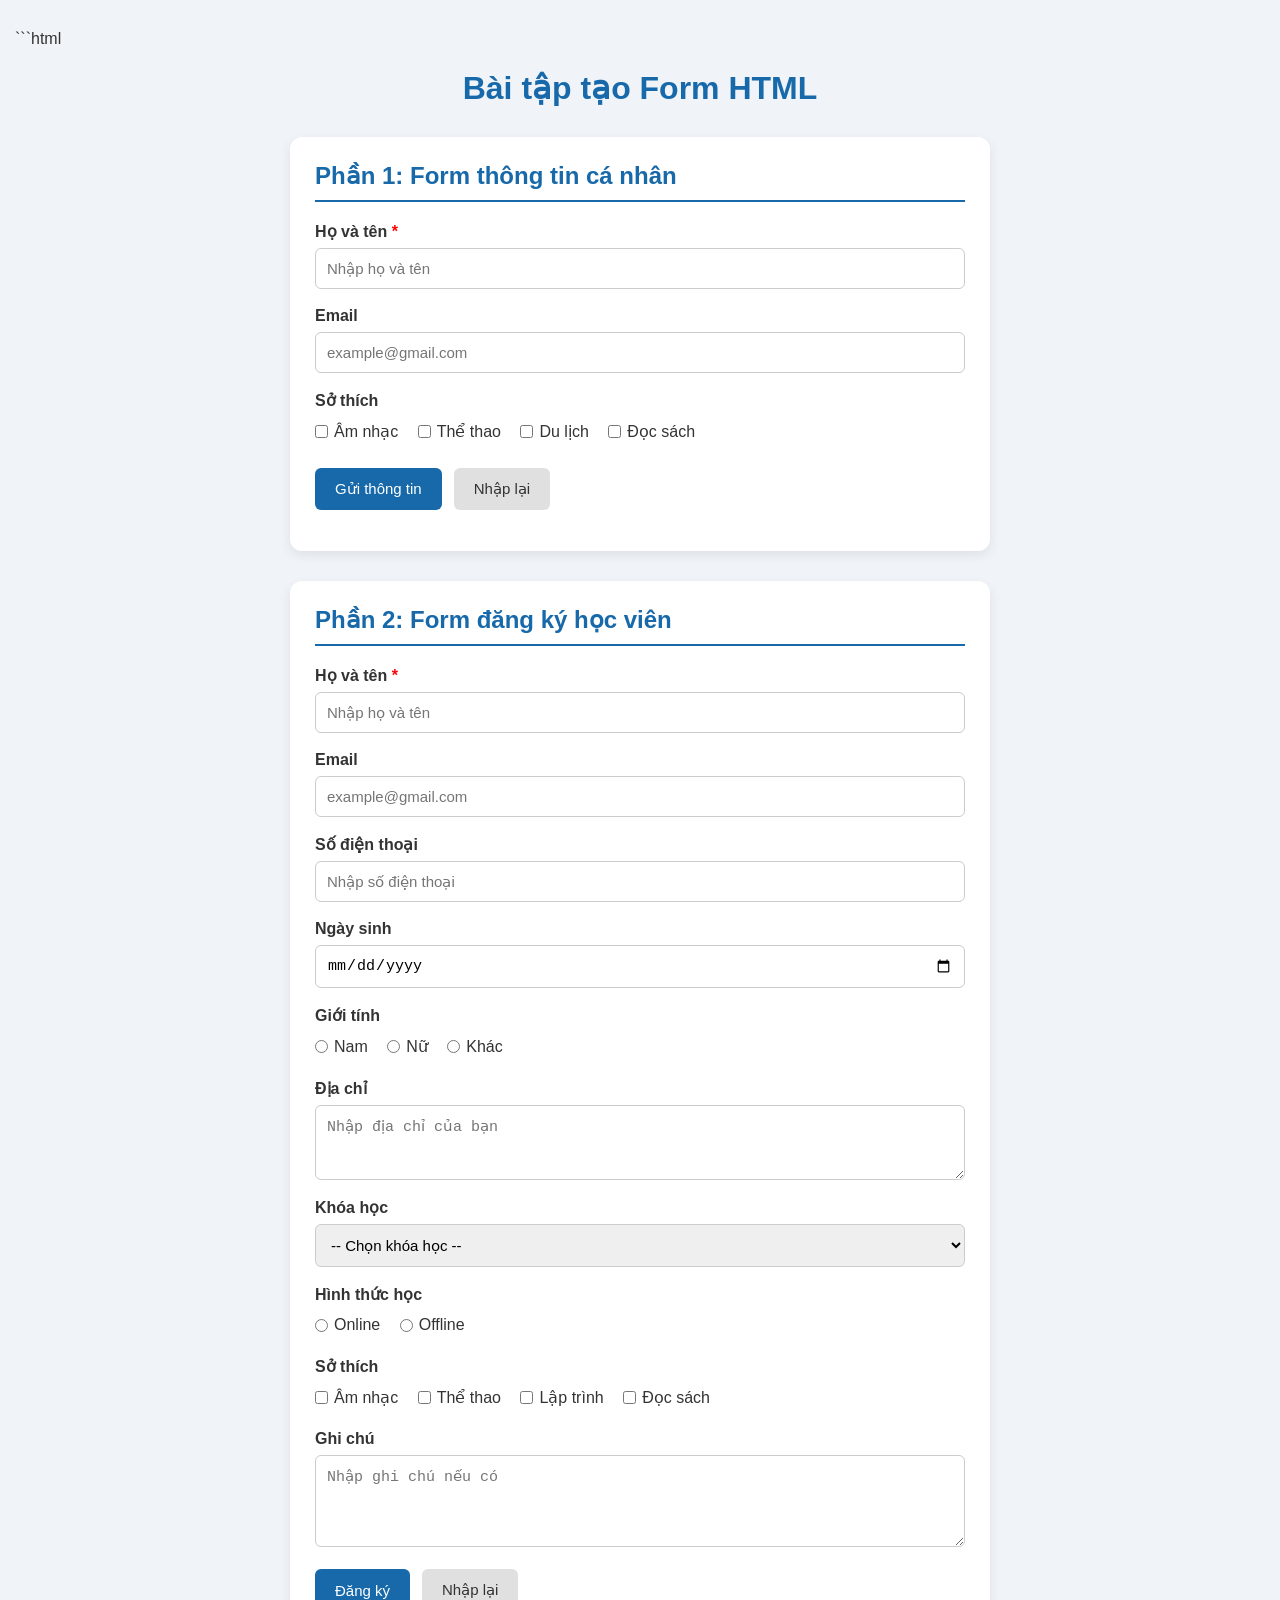
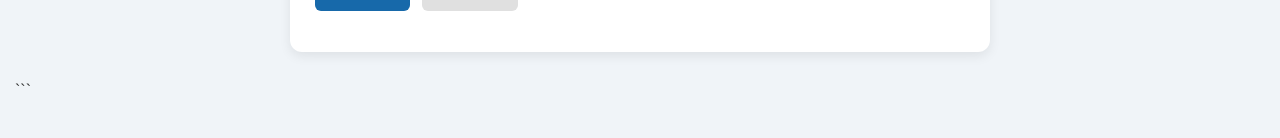
<file: index.html>
```html
<!DOCTYPE html>
<html lang="vi">
<head>
    <meta charset="UTF-8">
    <meta name="viewport" content="width=device-width, initial-scale=1.0">
    <title>Bài tập tạo Form HTML</title>

    <style>
        * {
            box-sizing: border-box;
        }

        body {
            margin: 0;
            padding: 30px 15px;
            font-family: Arial, sans-serif;
            background-color: #f0f4f8;
            color: #333;
        }

        h1 {
            text-align: center;
            color: #1769aa;
            margin-bottom: 30px;
        }

        .container {
            max-width: 700px;
            margin: 0 auto;
        }

        .form-box {
            background-color: white;
            padding: 25px;
            margin-bottom: 30px;
            border-radius: 12px;
            box-shadow: 0 4px 12px rgba(0, 0, 0, 0.08);
        }

        h2 {
            color: #1769aa;
            border-bottom: 2px solid #1769aa;
            padding-bottom: 10px;
            margin-top: 0;
        }

        .form-group {
            margin-bottom: 18px;
        }

        label {
            display: block;
            margin-bottom: 7px;
            font-weight: bold;
        }

        input[type="text"],
        input[type="email"],
        input[type="tel"],
        input[type="date"],
        select,
        textarea {
            width: 100%;
            padding: 11px;
            border: 1px solid #ccc;
            border-radius: 6px;
            font-size: 15px;
        }

        textarea {
            resize: vertical;
        }

        .options label {
            display: inline-flex;
            align-items: center;
            gap: 6px;
            margin: 5px 15px 5px 0;
            font-weight: normal;
        }

        .options input {
            margin: 0;
        }

        .buttons {
            display: flex;
            gap: 12px;
            margin-top: 22px;
        }

        button {
            border: none;
            border-radius: 6px;
            padding: 12px 20px;
            font-size: 15px;
            cursor: pointer;
        }

        .submit-btn {
            background-color: #1769aa;
            color: white;
        }

        .submit-btn:hover {
            background-color: #0d4f87;
        }

        .reset-btn {
            background-color: #e0e0e0;
            color: #333;
        }

        .reset-btn:hover {
            background-color: #c7c7c7;
        }

        .required {
            color: red;
        }

        @media (max-width: 480px) {
            .form-box {
                padding: 18px;
            }

            .buttons {
                flex-direction: column;
            }

            button {
                width: 100%;
            }
        }
    </style>
</head>

<body>
    <div class="container">
        <h1>Bài tập tạo Form HTML</h1>

        <!-- PHẦN 1: FORM SỞ THÍCH -->
        <section class="form-box">
            <h2>Phần 1: Form thông tin cá nhân</h2>

            <form action="#" method="get">
                <div class="form-group">
                    <label for="yourname">
                        Họ và tên <span class="required">*</span>
                    </label>
                    <input
                        type="text"
                        id="yourname"
                        name="yourname"
                        placeholder="Nhập họ và tên"
                        required
                    >
                </div>

                <div class="form-group">
                    <label for="email1">Email</label>
                    <input
                        type="email"
                        id="email1"
                        name="email"
                        placeholder="example@gmail.com"
                    >
                </div>

                <div class="form-group">
                    <label>Sở thích</label>
                    <div class="options">
                        <label>
                            <input type="checkbox" name="hobby" value="music">
                            Âm nhạc
                        </label>
                        <label>
                            <input type="checkbox" name="hobby" value="sports">
                            Thể thao
                        </label>
                        <label>
                            <input type="checkbox" name="hobby" value="travel">
                            Du lịch
                        </label>
                        <label>
                            <input type="checkbox" name="hobby" value="reading">
                            Đọc sách
                        </label>
                    </div>
                </div>

                <div class="buttons">
                    <button type="submit" class="submit-btn">
                        Gửi thông tin
                    </button>
                    <button type="reset" class="reset-btn">
                        Nhập lại
                    </button>
                </div>
            </form>
        </section>

        <!-- PHẦN 2: FORM ĐĂNG KÝ HỌC VIÊN -->
        <section class="form-box">
            <h2>Phần 2: Form đăng ký học viên</h2>

            <form action="#" method="get">
                <div class="form-group">
                    <label for="fullname">
                        Họ và tên <span class="required">*</span>
                    </label>
                    <input
                        type="text"
                        id="fullname"
                        name="fullname"
                        placeholder="Nhập họ và tên"
                        required
                    >
                </div>

                <div class="form-group">
                    <label for="email2">Email</label>
                    <input
                        type="email"
                        id="email2"
                        name="email"
                        placeholder="example@gmail.com"
                    >
                </div>

                <div class="form-group">
                    <label for="phone">Số điện thoại</label>
                    <input
                        type="tel"
                        id="phone"
                        name="phone"
                        placeholder="Nhập số điện thoại"
                    >
                </div>

                <div class="form-group">
                    <label for="birthday">Ngày sinh</label>
                    <input
                        type="date"
                        id="birthday"
                        name="birthday"
                    >
                </div>

                <div class="form-group">
                    <label>Giới tính</label>
                    <div class="options">
                        <label>
                            <input type="radio" name="gender" value="Nam">
                            Nam
                        </label>
                        <label>
                            <input type="radio" name="gender" value="Nữ">
                            Nữ
                        </label>
                        <label>
                            <input type="radio" name="gender" value="Khác">
                            Khác
                        </label>
                    </div>
                </div>

                <div class="form-group">
                    <label for="address">Địa chỉ</label>
                    <textarea
                        id="address"
                        name="address"
                        rows="3"
                        placeholder="Nhập địa chỉ của bạn"
                    ></textarea>
                </div>

                <div class="form-group">
                    <label for="course">Khóa học</label>
                    <select id="course" name="course">
                        <option value="">-- Chọn khóa học --</option>
                        <option value="HTML & CSS">HTML &amp; CSS</option>
                        <option value="JavaScript">JavaScript</option>
                        <option value="Java">Java</option>
                        <option value="Python">Python</option>
                    </select>
                </div>

                <div class="form-group">
                    <label>Hình thức học</label>
                    <div class="options">
                        <label>
                            <input
                                type="radio"
                                name="study_type"
                                value="Online"
                            >
                            Online
                        </label>
                        <label>
                            <input
                                type="radio"
                                name="study_type"
                                value="Offline"
                            >
                            Offline
                        </label>
                    </div>
                </div>

                <div class="form-group">
                    <label>Sở thích</label>
                    <div class="options">
                        <label>
                            <input type="checkbox" name="hobby" value="music">
                            Âm nhạc
                        </label>
                        <label>
                            <input type="checkbox" name="hobby" value="sports">
                            Thể thao
                        </label>
                        <label>
                            <input type="checkbox" name="hobby" value="coding">
                            Lập trình
                        </label>
                        <label>
                            <input type="checkbox" name="hobby" value="reading">
                            Đọc sách
                        </label>
                    </div>
                </div>

                <div class="form-group">
                    <label for="note">Ghi chú</label>
                    <textarea
                        id="note"
                        name="note"
                        rows="4"
                        placeholder="Nhập ghi chú nếu có"
                    ></textarea>
                </div>

                <div class="buttons">
                    <button type="submit" class="submit-btn">
                        Đăng ký
                    </button>
                    <button type="reset" class="reset-btn">
                        Nhập lại
                    </button>
                </div>
            </form>
        </section>
    </div>
</body>
</html>
```
</file>
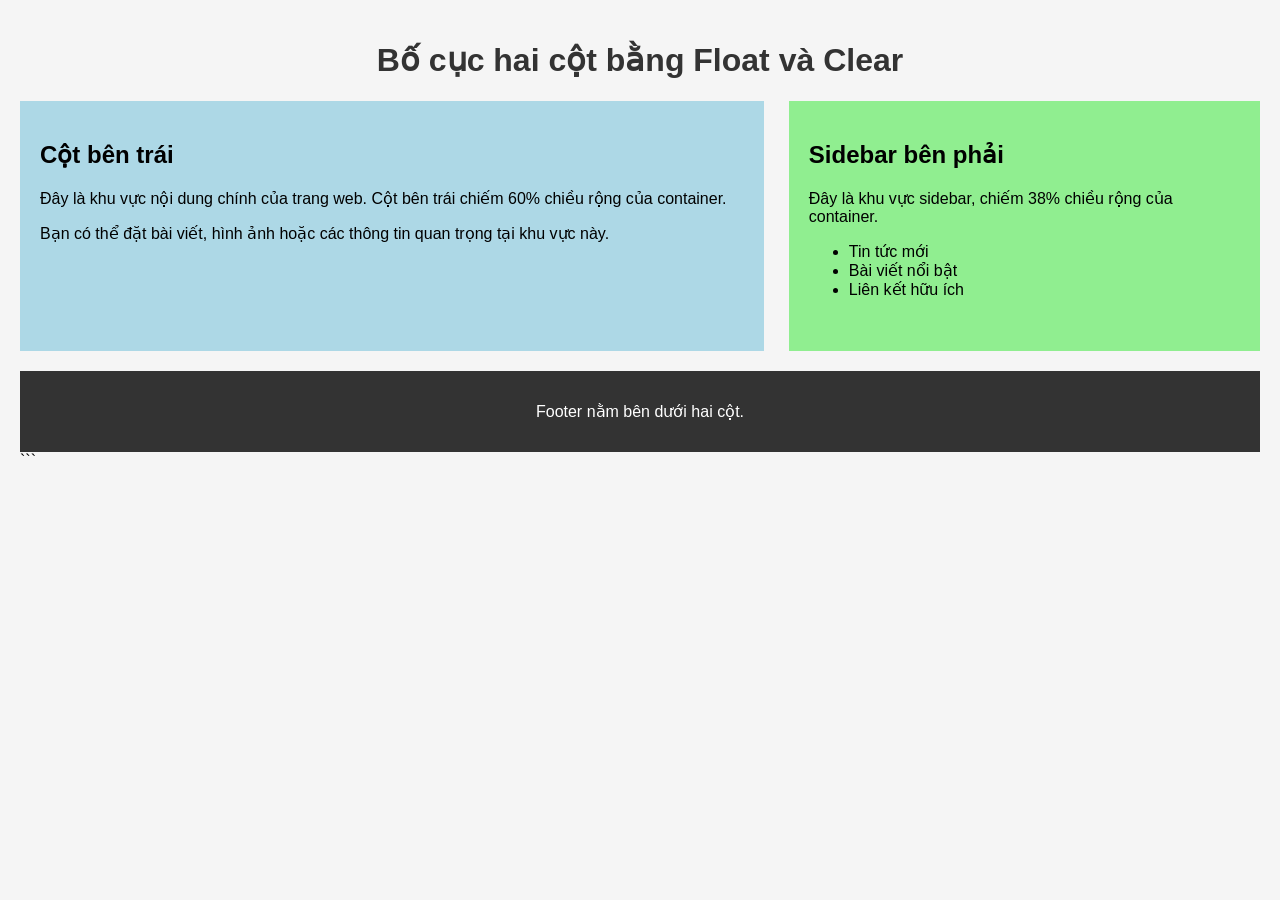
<file: float-clear/index.html>
<!DOCTYPE html>
<html lang="vi">
<head>
    <meta charset="UTF-8">
    <meta name="viewport" content="width=device-width, initial-scale=1.0">
    <title>Bố cục bằng Float và Clear</title>
    <link rel="stylesheet" href="style.css">
</head>
<body>

    <h1>Bố cục hai cột bằng Float và Clear</h1>

    <div class="container">
        <div class="left-column">
            <h2>Cột bên trái</h2>
            <p>
                Đây là khu vực nội dung chính của trang web.
                Cột bên trái chiếm 60% chiều rộng của container.
            </p>
            <p>
                Bạn có thể đặt bài viết, hình ảnh hoặc các
                thông tin quan trọng tại khu vực này.
            </p>
        </div>

        <div class="right-column">
            <h2>Sidebar bên phải</h2>
            <p>
                Đây là khu vực sidebar, chiếm 38% chiều rộng
                của container.
            </p>
            <ul>
                <li>Tin tức mới</li>
                <li>Bài viết nổi bật</li>
                <li>Liên kết hữu ích</li>
            </ul>
        </div>
    </div>

    <div class="footer">
        <p>Footer nằm bên dưới hai cột.</p>
    </div>

</body>
</html>
```
</file>
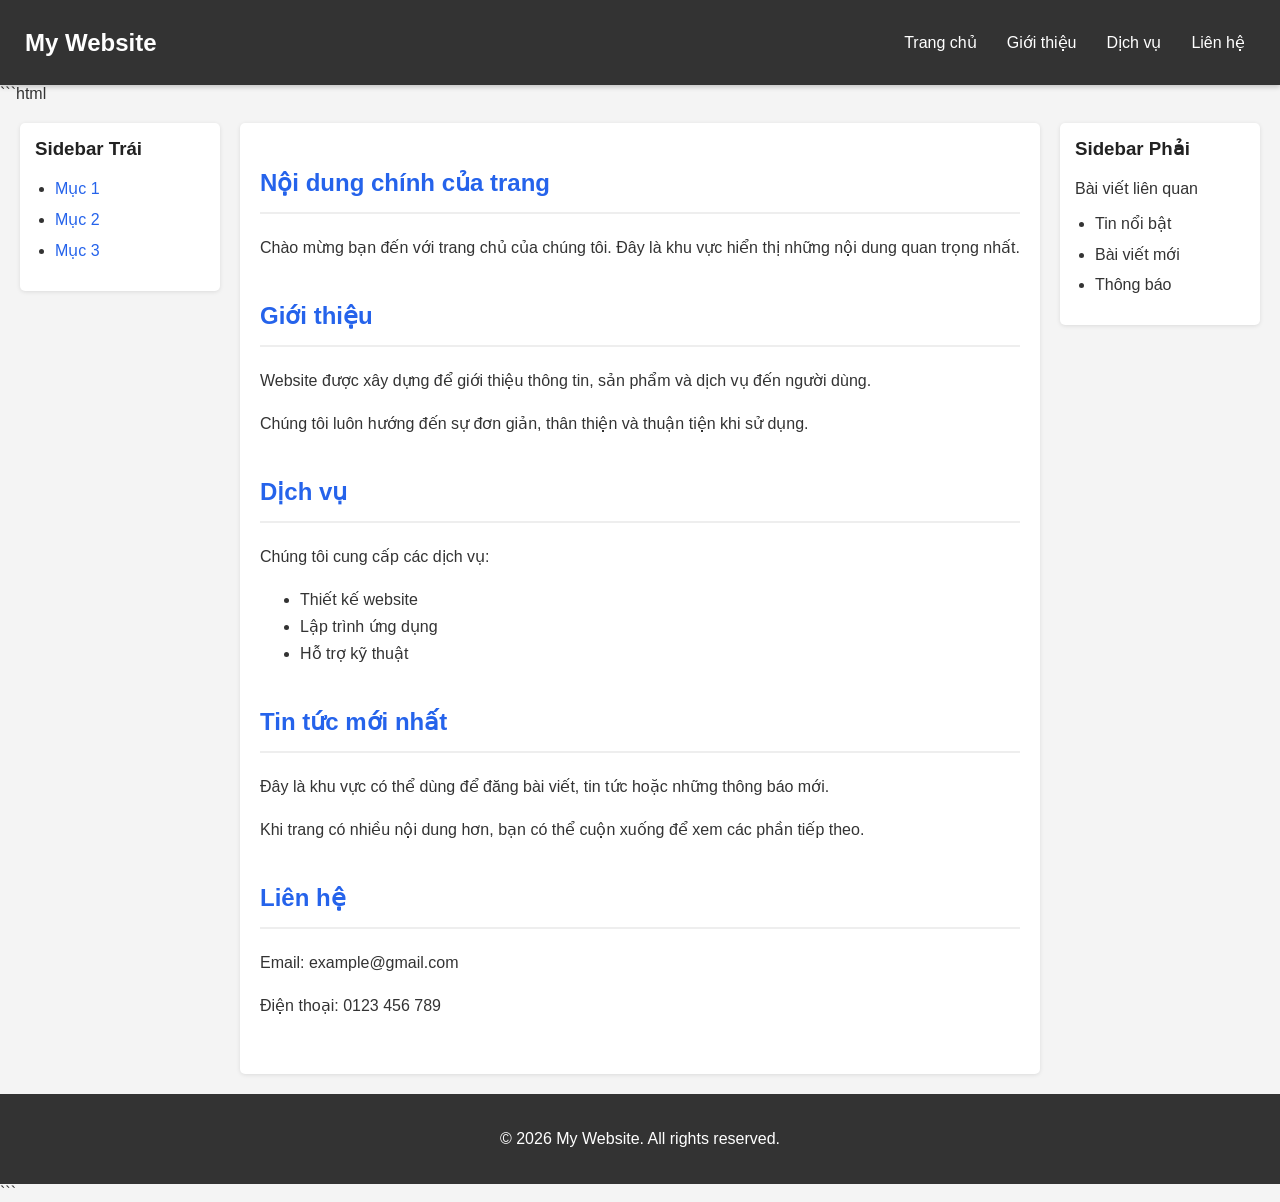
<file: trang-chu-gian-luoc/index.html>
```html
<!DOCTYPE html>
<html lang="vi">
<head>
    <meta charset="UTF-8">
    <meta name="viewport" content="width=device-width, initial-scale=1.0">
    <title>Trang Chủ Giản Lược</title>
    <link rel="stylesheet" href="style.css">
</head>
<body>

    <!-- Header cố định -->
    <header class="main-header">
        <h1>My Website</h1>

        <nav>
            <ul>
                <li><a href="#home">Trang chủ</a></li>
                <li><a href="#about">Giới thiệu</a></li>
                <li><a href="#services">Dịch vụ</a></li>
                <li><a href="#contact">Liên hệ</a></li>
            </ul>
        </nav>
    </header>

    <!-- Bố cục ba cột -->
    <div class="page-container">

        <!-- Sidebar trái -->
        <aside class="sidebar left-sidebar">
            <h3>Sidebar Trái</h3>
            <ul>
                <li><a href="#home">Mục 1</a></li>
                <li><a href="#about">Mục 2</a></li>
                <li><a href="#services">Mục 3</a></li>
            </ul>
        </aside>

        <!-- Nội dung chính -->
        <main class="main-content">
            <section id="home">
                <h2>Nội dung chính của trang</h2>
                <p>
                    Chào mừng bạn đến với trang chủ của chúng tôi.
                    Đây là khu vực hiển thị những nội dung quan trọng nhất.
                </p>
            </section>

            <section id="about">
                <h2>Giới thiệu</h2>
                <p>
                    Website được xây dựng để giới thiệu thông tin,
                    sản phẩm và dịch vụ đến người dùng.
                </p>
                <p>
                    Chúng tôi luôn hướng đến sự đơn giản, thân thiện
                    và thuận tiện khi sử dụng.
                </p>
            </section>

            <section id="services">
                <h2>Dịch vụ</h2>
                <p>Chúng tôi cung cấp các dịch vụ:</p>
                <ul>
                    <li>Thiết kế website</li>
                    <li>Lập trình ứng dụng</li>
                    <li>Hỗ trợ kỹ thuật</li>
                </ul>
            </section>

            <section>
                <h2>Tin tức mới nhất</h2>
                <p>
                    Đây là khu vực có thể dùng để đăng bài viết,
                    tin tức hoặc những thông báo mới.
                </p>
                <p>
                    Khi trang có nhiều nội dung hơn, bạn có thể
                    cuộn xuống để xem các phần tiếp theo.
                </p>
            </section>

            <section id="contact">
                <h2>Liên hệ</h2>
                <p>Email: example@gmail.com</p>
                <p>Điện thoại: 0123 456 789</p>
            </section>
        </main>

        <!-- Sidebar phải -->
        <aside class="sidebar right-sidebar">
            <h3>Sidebar Phải</h3>
            <p>Bài viết liên quan</p>
            <ul>
                <li>Tin nổi bật</li>
                <li>Bài viết mới</li>
                <li>Thông báo</li>
            </ul>
        </aside>

    </div>

    <footer class="main-footer">
        <p>&copy; 2026 My Website. All rights reserved.</p>
    </footer>

</body>
</html>
```
</file>
<file: float-clear/style.css>
/* Định dạng chung */
body {
    margin: 0;
    padding: 20px;
    font-family: Arial, sans-serif;
    background-color: #f5f5f5;
}

h1 {
    text-align: center;
    color: #333;
}

/* Container bao bọc hai cột */
.container {
    width: 100%;
}

/* Cột nội dung bên trái */
.left-column {
    width: 60%;
    float: left;
    background-color: lightblue;
    padding: 20px;
    box-sizing: border-box;
    min-height: 250px;
}

/* Cột sidebar bên phải */
.right-column {
    width: 38%;
    float: right;
    background-color: lightgreen;
    padding: 20px;
    box-sizing: border-box;
    min-height: 250px;
}

/* Xử lý float để container bao trọn hai cột */
.container::after {
    content: "";
    display: block;
    clear: both;
}

/* Footer nằm dưới hai cột */
.footer {
    clear: both;
    margin-top: 20px;
    padding: 15px;
    background-color: #333;
    color: white;
    text-align: center;
}

/* Responsive cho điện thoại */
@media (max-width: 600px) {
    .left-column,
    .right-column {
        float: none;
        width: 100%;
        margin-bottom: 15px;
    }
}
</file>
<file: trang-chu-gian-luoc/style.css>
/* Thiết lập chung */
* {
    box-sizing: border-box;
}

html {
    scroll-behavior: smooth;
    scroll-padding-top: 100px;
}

body {
    margin: 0;
    padding-top: 85px;
    font-family: Arial, sans-serif;
    background-color: #f4f4f4;
    color: #333;
}

/* Header cố định phía trên */
.main-header {
    position: fixed;
    top: 0;
    left: 0;
    width: 100%;
    min-height: 85px;
    padding: 15px 25px;
    background-color: #333;
    color: white;
    box-shadow: 0 2px 5px rgba(0, 0, 0, 0.2);

    display: flex;
    justify-content: space-between;
    align-items: center;
    gap: 20px;

    z-index: 1000;
}

.main-header h1 {
    margin: 0;
    font-size: 24px;
}

/* Menu trên header */
.main-header nav ul {
    display: flex;
    flex-wrap: wrap;
    gap: 10px;
    list-style: none;
    margin: 0;
    padding: 0;
}

.main-header nav a {
    display: block;
    padding: 10px;
    color: white;
    text-decoration: none;
    border-radius: 4px;
}

.main-header nav a:hover {
    background-color: #575757;
}

/* Bố cục ba cột */
.page-container {
    display: flex;
    align-items: flex-start;
    gap: 20px;
    margin: 20px;
}

/* Hai sidebar */
.sidebar {
    flex: 0 0 200px;
    padding: 15px;
    background-color: white;
    border-radius: 5px;
    box-shadow: 0 1px 4px rgba(0, 0, 0, 0.1);
}

.sidebar h3 {
    margin-top: 0;
    color: #222;
}

.sidebar ul {
    padding-left: 20px;
}

.sidebar li {
    margin-bottom: 12px;
}

.sidebar a {
    color: #2563eb;
    text-decoration: none;
}

.sidebar a:hover {
    text-decoration: underline;
}

/* Nội dung chính */
.main-content {
    flex: 1;
    min-width: 0;
    padding: 20px;
    background-color: white;
    border-radius: 5px;
    box-shadow: 0 1px 4px rgba(0, 0, 0, 0.1);
    line-height: 1.7;
}

.main-content section {
    margin-bottom: 35px;
}

.main-content h2 {
    color: #2563eb;
    border-bottom: 2px solid #eee;
    padding-bottom: 8px;
}

/* Footer nằm cuối nội dung */
.main-footer {
    padding: 20px;
    background-color: #333;
    color: white;
    text-align: center;
}

/* Responsive cho màn hình nhỏ */
@media (max-width: 900px) {
    .page-container {
        flex-wrap: wrap;
    }

    .left-sidebar,
    .right-sidebar {
        flex: 1 1 180px;
    }

    .main-content {
        flex-basis: 100%;
        order: 1;
    }

    .left-sidebar {
        order: 0;
    }

    .right-sidebar {
        order: 2;
    }

    .main-header {
        position: relative;
        flex-direction: column;
        padding: 15px;
    }

    body {
        padding-top: 0;
    }
}

@media (max-width: 600px) {
    .page-container {
        margin: 10px;
        gap: 12px;
    }

    .left-sidebar,
    .right-sidebar {
        flex-basis: 100%;
    }

    .main-header nav ul {
        justify-content: center;
    }

    .main-header nav a {
        padding: 8px;
        font-size: 14px;
    }
}
</file>
